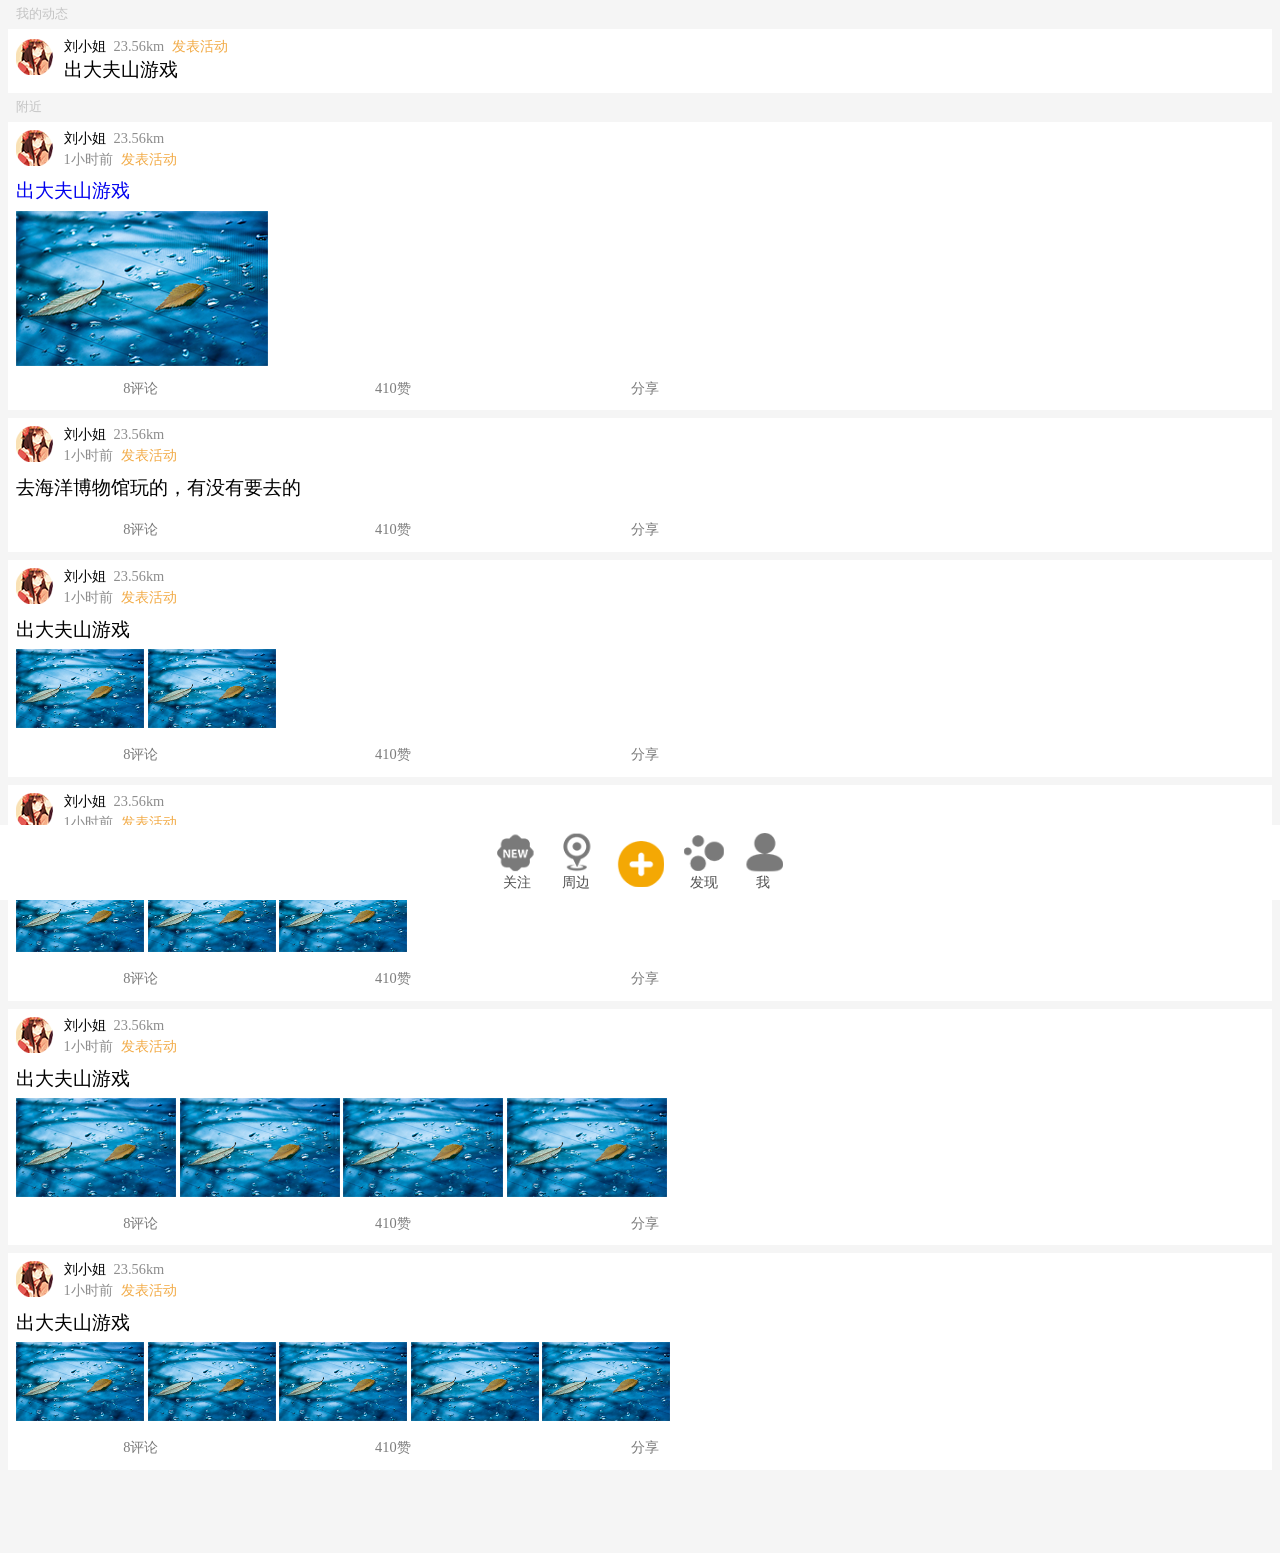
<file: public/html/index.html>
<html>
	<head>
		<title>Home</title>
		<meta charset='utf-8' />
		<meta name="viewport" content="width=device-width,minimum-scale=1.0,maximum-scale=1.0,user-scalable=no"/>

		<style>
			body{margin: 0px; padding: 0px; border: none; font-size:62.5%;font-family: "微软雅黑"; background: #f5f5f5;}
			a,p,ul,b,i,u,strong{padding: 0px;margin: 0px;border: none; text-decoration: none;font-weight: normal;font-size: 0.9rem;}
			h1,h2,h3,h4,h5,h6{padding: 0px;margin: 0px;border: none; text-decoration: none;font-weight: normal;}
			.subtitle strong{font-weight: normal; line-height: 1.8rem; text-indent: 1rem; display: block;font-size: 0.8rem;color:#c4c4c4;}
			.newmsg .sub{display: block;background: #fff;margin: 0rem 0.5rem;padding:0.5rem;}
			.newmsg .avatar{display: inline-block;}
			.newmsg .person{display:inline-block;padding: 0px;margin: 0px;margin-left: 0.5rem;}
			
			.newmsg .person h5{display:inline-block;line-height: 1.2rem; padding: 0px; margin:0px;font-size: 0.9rem; font-weight: normal;}
			.newmsg .person u{color:#8d8d8d;margin-left: 0.5rem;}
			.newmsg .person b{color:#f2ab47;margin-left: 0.5rem;}
			.newmsg .person h1{display:block; padding: 0rem;margin:0px; font-weight: normal;font-size: 1.2rem; line-height: 1.8rem;}			
			
			.listhome{margin: 0rem 0.5rem; margin-bottom: 0.5rem;}
			.listhome .sub{padding: 0.5rem;background: #fff;}
			.listtile{background: #fff;}
			.listtile .avatar{display: inline-block;}

			.listtile span{display:inline-block;padding: 0px;margin: 0px;margin-left: 0.5rem;}
			.listtile a{display: block;line-height: 1.6rem; vertical-align: top}
			.listtile h5{display:inline-block;line-height: 0.9rem; padding: 0px; margin:0px;font-size: 0.9rem; font-weight: normal;}
			.listtile strong {color:#8d8d8d;}
			.listtile u{color:#8d8d8d;margin-left: 0.5rem;}
			.listtile b{color:#f2ab47;margin-left: 0.5rem;}
			.listtile h1{display:block; padding: 0rem;margin:0px; font-weight: normal;font-size: 1rem; line-height: 1.8rem;}	



			.summary h1{line-height: 2.4rem;font-size: 1.2rem;}
			.summary .img1{}
			.summary .img2{width: 8rem;}
			.summary .img3{width: 8rem;}
			.summary .img4{width: 10rem;}
			.summary .img5{}
			.summary .img6{}
			.summary .img7{}

			.listfooter{text-align: left;padding-top:0.5rem }
			.listfooter .listbtn{display: inline-block;width: 20%; line-height: 1.8rem;color: #7b7b7b; text-align: center;}
			.footer{width: 100%;height: 75px;}
			#footer{position: fixed; bottom: 0rem;width: 100%;height: 75px;}
			#footer ul{ display: block;  text-align: center; background: #fff;padding:0.5rem 0rem; }
			#footer li{display: inline-block; }
			#footer li span{display: inline-block; display: block;}
			#footer li a{color: #4f4f4f; padding:0px 0.5rem; text-align: center; display:block;}

			#footer .dynamic i{width:2.5rem; height:2.5rem; display: block; background: url(../html/ico.png) no-repeat; background-position: -3.6rem -20.5rem;background-size: 38rem 26.2rem; }


			#footer .nearby i{width:2.5rem; height:2.5rem; display: block; background: url(../html/ico.png) no-repeat; background-position: -8.7rem -20.5rem; background-size: 38rem 26.2rem;}

			#footer .record i{width:3rem; height:3rem; display: block;background: url(../html/ico.png) no-repeat;  background-position: -16rem -19.5rem;background-size: 38rem 26.2rem;}

			#footer .find i{width:2.5rem; height:2.5rem; display: block;background: url(../html/ico.png) no-repeat; background-position: -22.9rem -20rem;background-size: 38rem 26.2rem;}
			#footer .my i{width:2.5rem; height:2.5rem; display: block;background: url(../html/ico.png) no-repeat;  background-position: -28.3rem -20.2rem;background-size: 38rem 26.2rem;}		
		</style>
	</head>
	<body>
		<div class="subtitle">
			<strong>我的动态</strong>				
		</div>

		<div class="newmsg">
		  <div class="sub">
		  	 <a href="#" class="avatar"><img src="images/task_10.png" /></a>
		  	 <span class="person">
		  		<h5>刘小姐</h5><i></i><u>23.56km</u><b>发表活动</b>		  	 
		  	 	<h1>出大夫山游戏</h1>
		  	 </span>
		  </div>
		</div>


		<div class="subtitle">
			<strong>附近</strong>				
		</div>

		<div class="listhome">
			<div class="sub">
			  <div class="listtile">
			  	<a href="#" class="avatar"><img src="images/task_10.png" /></a>		  	
			  	<span>
			  	 	<h5>刘小姐</h5><i></i><u>23.56km</u>  	 	
			  	 	<a href=""><strong>1小时前</strong><b>发表活动</b></a>
			  	 </span>		  
			  </div>
			  <div class="summary">
			  	<a href="details.html" >
			  	<h1>出大夫山游戏</h1>
			  	<p>
			  	 <img src="images/task_14.png" />
			  	</p>
			  	</a>
			  </div>
			  <div class="listfooter">
			  	 <a class="listbtn" hef=""><i></i>8评论</a>
			  	 <a class="listbtn" hef=""><i></i>410赞</a>
			  	 <a class="listbtn" hef=""><i></i>分享</a>
			  </div>
		  </div>
		</div>

		<div class="listhome">
			<div class="sub">
			  <div class="listtile">
			  	<a href="#" class="avatar"><img src="images/task_10.png" /></a>		  	
			  	<span>
			  	 	<h5>刘小姐</h5><i></i><u>23.56km</u>  	 	
			  	 	<a href=""><strong>1小时前</strong><b>发表活动</b></a>
			  	 </span>		  
			  </div>
			  <div class="summary">
			  	<h1>去海洋博物馆玩的，有没有要去的</h1>			  	
			  </div>
			  <div class="listfooter">
			  	 <a class="listbtn" hef=""><i></i>8评论</a>
			  	 <a class="listbtn" hef=""><i></i>410赞</a>
			  	 <a class="listbtn" hef=""><i></i>分享</a>
			  </div>
		  </div>
		</div>

		<div class="listhome">
			<div class="sub">
			  <div class="listtile">
			  	<a href="#" class="avatar"><img src="images/task_10.png" /></a>		  	
			  	<span>
			  	 	<h5>刘小姐</h5><i></i><u>23.56km</u>  	 	
			  	 	<a href=""><strong>1小时前</strong><b>发表活动</b></a>
			  	 </span>		  
			  </div>
			  <div class="summary">
			  	<h1>出大夫山游戏</h1>
			  	<p>
			  	 <img class="img2" src="images/task_14.png" />
			  	 <img class="img2" src="images/task_14.png" />
			  	</p>
			  </div>
			  <div class="listfooter">
			  	 <a class="listbtn" hef=""><i></i>8评论</a>
			  	 <a class="listbtn" hef=""><i></i>410赞</a>
			  	 <a class="listbtn" hef=""><i></i>分享</a>
			  </div>
		  </div>
		</div>

		<div class="listhome">
			<div class="sub">
			  <div class="listtile">
			  	<a href="#" class="avatar"><img src="images/task_10.png" /></a>		  	
			  	<span>
			  	 	<h5>刘小姐</h5><i></i><u>23.56km</u>  	 	
			  	 	<a href=""><strong>1小时前</strong><b>发表活动</b></a>
			  	 </span>		  
			  </div>
			  <div class="summary">
			  	<h1>出大夫山游戏</h1>
			  	<p>
			  	 <img class="img3" src="images/task_14.png" />
			  	 <img class="img3" src="images/task_14.png" />
			  	 <img class="img3" src="images/task_14.png" />
			  	</p>
			  </div>
			  <div class="listfooter">
			  	 <a class="listbtn" hef=""><i></i>8评论</a>
			  	 <a class="listbtn" hef=""><i></i>410赞</a>
			  	 <a class="listbtn" hef=""><i></i>分享</a>
			  </div>
		  </div>
		</div>

		<div class="listhome">
			<div class="sub">
			  <div class="listtile">
			  	<a href="#" class="avatar"><img src="images/task_10.png" /></a>		  	
			  	<span>
			  	 	<h5>刘小姐</h5><i></i><u>23.56km</u>  	 	
			  	 	<a href=""><strong>1小时前</strong><b>发表活动</b></a>
			  	 </span>		  
			  </div>
			  <div class="summary">
			  	<h1>出大夫山游戏</h1>
			  	<p>
			  	 <img class="img4" src="images/task_14.png" />
			  	 <img class="img4" src="images/task_14.png" />
			  	 <img class="img4" src="images/task_14.png" />
			  	 <img class="img4" src="images/task_14.png" />
			  	</p>
			  </div>
			  <div class="listfooter">
			  	 <a class="listbtn" hef=""><i></i>8评论</a>
			  	 <a class="listbtn" hef=""><i></i>410赞</a>
			  	 <a class="listbtn" hef=""><i></i>分享</a>
			  </div>
		  </div>
		</div>
		 <div class="listhome">
			<div class="sub">
			  <div class="listtile">
			  	<a href="#" class="avatar"><img src="images/task_10.png" /></a>		  	
			  	<span>
			  	 	<h5>刘小姐</h5><i></i><u>23.56km</u>  	 	
			  	 	<a href=""><strong>1小时前</strong><b>发表活动</b></a>
			  	 </span>		  
			  </div>
			  <div class="summary">
			  	<h1>出大夫山游戏</h1>
			  	<p>
			  	 <img class="img2" src="images/task_14.png" />
			  	 <img class="img2" src="images/task_14.png" />
			  	 <img class="img2" src="images/task_14.png" />
			  	 <img class="img2" src="images/task_14.png" />
			  	 <img class="img2" src="images/task_14.png" />
			  	</p>
			  </div>
			  <div class="listfooter">
			  	 <a class="listbtn" hef=""><i></i>8评论</a>
			  	 <a class="listbtn" hef=""><i></i>410赞</a>
			  	 <a class="listbtn" hef=""><i></i>分享</a>
			  </div>
		  </div>
		</div>
		<div class="footer"></div>
		<div id="footer">
			<ul>
				<li class="dynamic"><a href="index.html"><i></i><span>关注</a></li>
				<li class="nearby"><a href="nearby.html"><i></i><span>周边</a></li>
				<li class="record"><a href="record.html"><i></i></a></li>
				<li class="find"><a href="find.html"><i></i><span>发现</a></li>
				<li class="my"><a href="my.html"><i></i><span>我</a></li>
			</ul>
		</div
	</body>
<html/>
</file>
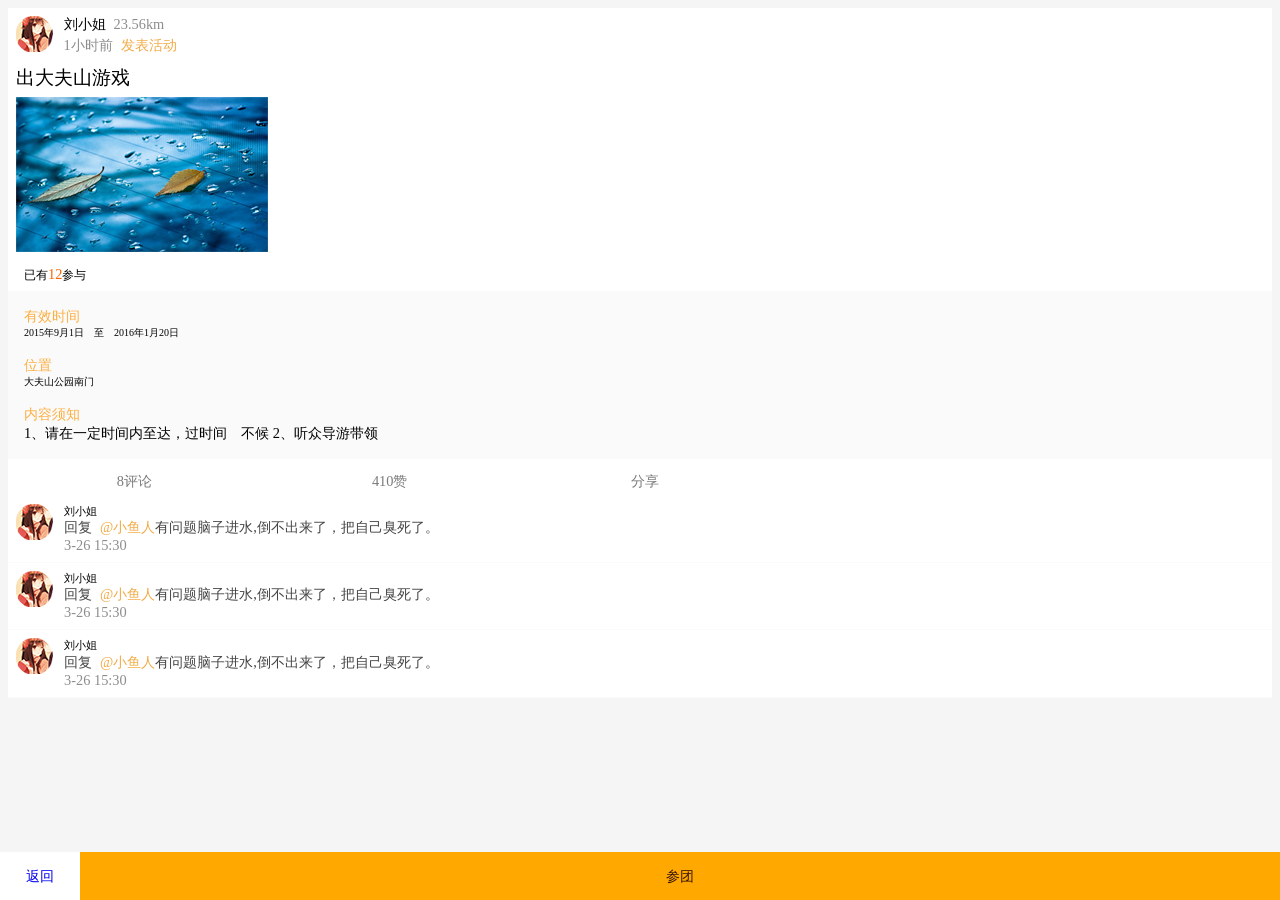
<file: public/html/details.html>
<html>
	<head>
		<title>Home</title>
		<meta charset='utf-8' />
		<meta name="viewport" content="width=device-width,minimum-scale=1.0,maximum-scale=1.0,user-scalable=no"/>

		<style>
			body{margin: 0px; padding: 0px; border: none; font-size:62.5%;font-family: "微软雅黑"; background: #f5f5f5;}
			a,p,ul,b,i,u,strong{padding: 0px;margin: 0px;border: none; text-decoration: none;font-weight: normal;font-size: 0.9rem;}
			h1,h2,h3,h4,h5,h6{padding: 0px;margin: 0px;border: none; text-decoration: none;font-weight: normal;}
			.subtitle strong{font-weight: normal; line-height: 1.8rem; text-indent: 1rem; display: block;font-size: 0.8rem;color:#c4c4c4;}
			.newmsg .sub{display: block;background: #fff;margin: 0rem 0.5rem;padding:0.5rem;}
			.newmsg .avatar{display: inline-block;}
			.newmsg .person{display:inline-block;padding: 0px;margin: 0px;margin-left: 0.5rem;}
			
			.newmsg .person h5{display:inline-block;line-height: 1.2rem; padding: 0px; margin:0px;font-size: 0.9rem; font-weight: normal;}
			.newmsg .person u{color:#8d8d8d;margin-left: 0.5rem;}
			.newmsg .person b{color:#f2ab47;margin-left: 0.5rem;}
			.newmsg .person h1{display:block; padding: 0rem;margin:0px; font-weight: normal;font-size: 1.2rem; line-height: 1.8rem;}			
			
			.listhome{margin: 0rem 0.5rem; margin-bottom: 0.5rem;}
			.listhome .sub{padding: 0.5rem;background: #fff;}
			.listtile{background: #fff;}
			.listtile .avatar{display: inline-block;}

			.listtile span{display:inline-block;padding: 0px;margin: 0px;margin-left: 0.5rem;}
			.listtile a{display: block;line-height: 1.6rem; vertical-align: top}
			.listtile h5{display:inline-block;line-height: 0.9rem; padding: 0px; margin:0px;font-size: 0.9rem; font-weight: normal;}
			.listtile strong {color:#8d8d8d;}
			.listtile u{color:#8d8d8d;margin-left: 0.5rem;}
			.listtile b{color:#f2ab47;margin-left: 0.5rem;}
			.listtile h1{display:block; padding: 0rem;margin:0px; font-weight: normal;font-size: 1rem; line-height: 1.8rem;}	



			.summary h1{line-height: 2.4rem;font-size: 1.2rem;}
			.summary .img1{}
			.summary .img2{width: 8rem;}
			.summary .img3{width: 8rem;}
			.summary .img4{width: 10rem;}
			.summary .img5{}
			.summary .img6{}
			.summary .img7{}

			.listfooter{text-align: left;padding-top:0.5rem }
			.listfooter .listbtn{display: inline-block;width: 20%; line-height: 1.8rem;color: #7b7b7b; text-align: center;}
			.footer{width: 100%;height: 75px;}
			#footer{position: fixed; bottom: 0rem;width: 100%;height: 75px;}
			#footer ul{ display: block;  text-align: center; background: #fff;padding:0.5rem 0rem; }
			#footer li{display: inline-block; }
			#footer li span{display: inline-block; display: block;}
			#footer li a{color: #4f4f4f; padding:0px 0.5rem; text-align: center; display:block;}

			#footer .dynamic i{width:2.5rem; height:2.5rem; display: block; background: url(../html/ico.png) no-repeat; background-position: -3.6rem -20.5rem;background-size: 38rem 26.2rem; }


			#footer .nearby i{width:2.5rem; height:2.5rem; display: block; background: url(../html/ico.png) no-repeat; background-position: -8.7rem -20.5rem; background-size: 38rem 26.2rem;}

			#footer .record i{width:3rem; height:3rem; display: block;background: url(../html/ico.png) no-repeat;  background-position: -16rem -19.5rem;background-size: 38rem 26.2rem;}

			#footer .find i{width:2.5rem; height:2.5rem; display: block;background: url(../html/ico.png) no-repeat; background-position: -22.9rem -20rem;background-size: 38rem 26.2rem;}
			#footer .my i{width:2.5rem; height:2.5rem; display: block;background: url(../html/ico.png) no-repeat;  background-position: -28.3rem -20.2rem;background-size: 38rem 26.2rem;}	

			#header{background: #fff;}
			#logo{text-align: center; padding-top: 1rem;}	
			.search{text-align: center; margin:0rem auto; margin-top: 1rem }
			
			
			.search span{border-bottom:1px solid #b2b2b2;display:block; padding: 0px; margin: 0rem auto;width: 70%;  }
			.search span u{display:inline-block;height: 0.3rem;margin-top: 1.7rem;}			
			.search i{width:2rem; height:2rem; vertical-align: bottom; display: inline-block;background: url(../html/ico.png) no-repeat;  background-position: -18.9rem -2.2rem;background-size: 38rem 26.2rem;float: right;}
			.search strong{display:block;margin-left:1rem; margin-right: 1rem;}
			.search b{ display:block; margin-right: 2.2rem;}
			.searchtext{border: none;vertical-align: bottom; outline:none; width: 100%;line-height: 1.2rem;padding-top:0.5rem;height: 2rem;}

			.searchkey{width: 80%;margin:0rem auto; text-align: center; padding: 1rem}
			.searchkey a{text-align: center; display: inline-block;color:#c3c3c3;}	

			.left{margin-left:0.5rem;border-left:1px solid #b2b2b2; float: left; }
			.right{margin-right: 0.5rem; border-right:1px solid #b2b2b2;float: right;}
			.menu a{display: block; background: #fff; color: #838383; font-size: 1rem; line-height: 1.8rem; border-bottom:1px solid #f2f2f2; margin: 0rem 0.5rem; text-indent: 0.5rem; }

			.details{margin-top: 0.5rem;background: #fff; margin-bottom: 0rem;}
			.detailsattr  h3{ text-indent: 1rem; line-height: 1.8rem; }
			.detailsattr  h3 b{ color: #fb6400}
			.detailsattr  .attr{background: #fafafa;display: block;}
			.detailsattr  .attr b{display: block;color: #fdaf41;margin-top: 1rem;}
			.detailsattr  .attr .pos{display:inline-block;  margin:1rem;margin-top:0rem; }
			.detailsattr  .attr ul{display:inline-block;  margin:0rem; padding: 0px;}
			.detailsattr  .attr li{display:inline-block;  margin:0rem; padding: 0px;}

			.comment{ margin: 0rem 0.5rem; border-bottom: 1px solid #fafafa; padding: 0.5rem 0rem;}
			.comment span{ margin-left: 3.5rem;  }
			.comment h5{display: block;font-size: 0.7rem;}
			.comment a{float:left; position: absolute; margin-left: 0.5rem;}
			.comment u{display: block;  margin:0rem;}
			.comment strong{color: #454545;}

			#detailsfooter{position: fixed;bottom: 0rem; width: 100%}
			.back{float:left;width: 5rem; background: #fff;	 text-align: center;line-height: 3rem}
			.submitbtn{display: block;background: #ffa800;color: #371600; text-align: center; margin-left: 5rem;line-height: 3rem}

		</style>
	</head>
	<body>
		<div class="listhome details">
			<div class="sub">
			  <div class="listtile">
			  	<a href="#" class="avatar"><img src="images/task_10.png" /></a>		  	
			  	<span>
			  	 	<h5>刘小姐</h5><i></i><u>23.56km</u>  	 	
			  	 	<a href=""><strong>1小时前</strong><b>发表活动</b></a>
			  	 </span>		  
			  </div>
			  <div class="summary">
			  	<h1>出大夫山游戏</h1>
			  	<p>
			  	 <img src="images/task_14.png" />
			  	</p>			  	
			  </div>
		    </div>
		    <div class="detailsattr">
			  	<h3>已有<b>12</b>参与</h3>
			  	<div class="attr">
			  		<div class="pos">
			  			<b>有效时间</b>
			  			<span>2015年9月1日　至　2016年1月20日</span>
			  			<b>位置</b>
			  			<span>大夫山公园南门</span>
			  			<b>内容须知</b>
			  			<ul>
			  				<li>1、请在一定时间内至达，过时间　不候</li>
							<li>2、听众导游带领</li>
			  			</ul>
			  		</div>
			  	</div>			  		
		   </div>
		   <div class="listfooter">
			  	 <a class="listbtn" hef=""><i></i>8评论</a>
			  	 <a class="listbtn" hef=""><i></i>410赞</a>
			  	 <a class="listbtn" hef=""><i></i>分享</a>
			</div>
		</div>

		
		<div class="listtile comment">
			  	<a href="#" class="avatar"><img src="images/task_10.png" /></a>		  	
			  	<span>
			  	 	<h5>刘小姐</h5><i></i>
			  	 	<strong>回复</strong><b>@小鱼人</b><strong>有问题脑子进水,倒不出来了，把自己臭死了。</strong>
			  	 	<u>3-26 15:30</u>
			  	</span>		  
		</div>

		<div class="listtile comment">
			  	<a href="#" class="avatar"><img src="images/task_10.png" /></a>		  	
			  	<span>
			  	 	<h5>刘小姐</h5><i></i>
			  	 	<strong>回复</strong><b>@小鱼人</b><strong>有问题脑子进水,倒不出来了，把自己臭死了。</strong>
			  	 	<u>3-26 15:30</u>
			  	</span>		  
		</div>

		<div class="listtile comment">
			  	<a href="#" class="avatar"><img src="images/task_10.png" /></a>		  	
			  	<span>
			  	 	<h5>刘小姐</h5><i></i>
			  	 	<strong>回复</strong><b>@小鱼人</b><strong>有问题脑子进水,倒不出来了，把自己臭死了。</strong>
			  	 	<u>3-26 15:30</u>
			  	</span>		  
		</div>
		

		<div class="detailsfooter"></div>
		<div id="detailsfooter">
			<a class="back" href="javascript:history.go(-1)">返回</a>
			<a class="submitbtn"href="#">参团</a>
		</div>
	</body>
<html/>
</file>
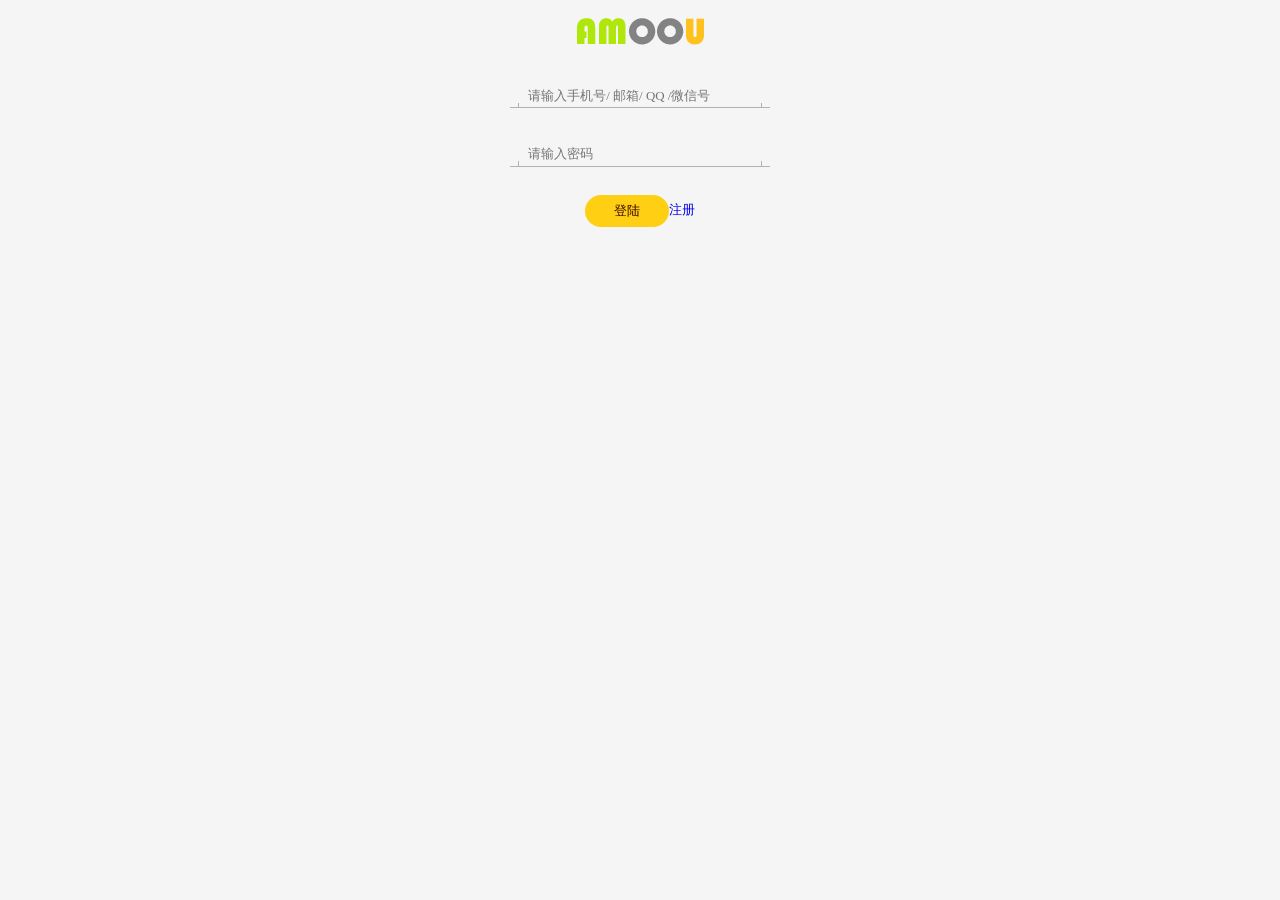
<file: public/html/login.html>
<html>
	<head>
		<title>Home</title>
		<meta charset='utf-8' />
		<meta name="viewport" content="width=device-width,minimum-scale=1.0,maximum-scale=1.0,user-scalable=no"/>

		<style>
			body{margin: 0px; padding: 0px; border: none; font-size:62.5%;background: #f5f5f5;}
			*{font-size: 0.9rem;font-family: "微软雅黑"; }
			a,p,ul,b,i,u,strong{padding: 0px;margin: 0px;border: none; text-decoration: none;font-weight: normal;font-size: 0.9rem;}
			h1,h2,h3,h4,h5,h6{padding: 0px;margin: 0px;border: none; text-decoration: none;font-weight: normal;}
			.subtitle strong{font-weight: normal; line-height: 1.8rem; text-indent: 1rem; display: block;font-size: 0.8rem;color:#c4c4c4;}
			.newmsg .sub{display: block;background: #fff;margin: 0rem 0.5rem;padding:0.5rem;}
			.newmsg .avatar{display: inline-block;}
			.newmsg .person{display:inline-block;padding: 0px;margin: 0px;margin-left: 0.5rem;}
			
			.newmsg .person h5{display:inline-block;line-height: 1.2rem; padding: 0px; margin:0px;font-size: 0.9rem; font-weight: normal;}
			.newmsg .person u{color:#8d8d8d;margin-left: 0.5rem;}
			.newmsg .person b{color:#f2ab47;margin-left: 0.5rem;}
			.newmsg .person h1{display:block; padding: 0rem;margin:0px; font-weight: normal;font-size: 1.2rem; line-height: 1.8rem;}			
			
			.listhome{margin: 0rem 0.5rem; margin-bottom: 0.5rem;}
			.listhome .sub{padding: 0.5rem;background: #fff;}
			.listtile{background: #fff;}
			.listtile .avatar{display: inline-block;}

			.listtile span{display:inline-block;padding: 0px;margin: 0px;margin-left: 0.5rem;}
			.listtile a{display: block;line-height: 1.6rem; vertical-align: top}
			.listtile h5{display:inline-block;line-height: 0.9rem; padding: 0px; margin:0px;font-size: 0.9rem; font-weight: normal;}
			.listtile strong {color:#8d8d8d;}
			.listtile u{color:#8d8d8d;margin-left: 0.5rem;}
			.listtile b{color:#f2ab47;margin-left: 0.5rem;}
			.listtile h1{display:block; padding: 0rem;margin:0px; font-weight: normal;font-size: 1rem; line-height: 1.8rem;}	



			.summary h1{line-height: 2.4rem;font-size: 1.2rem;}
			.summary .img1{}
			.summary .img2{width: 8rem;}
			.summary .img3{width: 8rem;}
			.summary .img4{width: 10rem;}
			.summary .img5{}
			.summary .img6{}
			.summary .img7{}

			.listfooter{text-align: left;padding-top:0.5rem }
			.listfooter .listbtn{display: inline-block;width: 20%; line-height: 1.8rem;color: #7b7b7b; text-align: center;}
			.footer{width: 100%;height: 75px;}
			#footer{position: fixed; bottom: 0rem;width: 100%;height: 75px;}
			#footer ul{ display: block;  text-align: center; background: #fff;padding:0.5rem 0rem; }
			#footer li{display: inline-block; }
			#footer li span{display: inline-block; display: block;}
			#footer li a{color: #4f4f4f; padding:0px 0.5rem; text-align: center; display:block;}

			#footer .dynamic i{width:2.5rem; height:2.5rem; display: block; background: url(../html/ico.png) no-repeat; background-position: -3.6rem -20.5rem;background-size: 38rem 26.2rem; }


			#footer .nearby i{width:2.5rem; height:2.5rem; display: block; background: url(../html/ico.png) no-repeat; background-position: -8.7rem -20.5rem; background-size: 38rem 26.2rem;}

			#footer .record i{width:3rem; height:3rem; display: block;background: url(../html/ico.png) no-repeat;  background-position: -16rem -19.5rem;background-size: 38rem 26.2rem;}

			#footer .find i{width:2.5rem; height:2.5rem; display: block;background: url(../html/ico.png) no-repeat; background-position: -22.9rem -20rem;background-size: 38rem 26.2rem;}
			#footer .my i{width:2.5rem; height:2.5rem; display: block;background: url(../html/ico.png) no-repeat;  background-position: -28.3rem -20.2rem;background-size: 38rem 26.2rem;}	

			#header{background: #fff;}
			#logo{text-align: center; padding-top: 1rem;}	
			.search{text-align: center; margin:0rem auto; margin-top: 1rem }
			
			
			.search span{border-bottom:1px solid #b2b2b2;display:block; padding: 0px; margin: 0rem auto;width: 70%;  }
			.search span u{display:inline-block;height: 0.3rem;margin-top: 1.7rem;}			
			.search i{width:2rem; height:2rem; vertical-align: bottom; display: inline-block;background: url(../html/ico.png) no-repeat;  background-position: -18.9rem -2.2rem;background-size: 38rem 26.2rem;float: right;}
			.search strong{display:block;margin-left:1rem; margin-right: 1rem;}
			.search b{ display:block; margin-right: 2.2rem;}
			.searchtext{border: none;vertical-align: bottom; outline:none; width: 100%;line-height: 1.2rem;padding-top:0.5rem;height: 2rem;}

			.searchkey{width: 80%;margin:0rem auto; text-align: center; padding: 1rem}
			.searchkey a{text-align: center; display: inline-block;color:#c3c3c3;}	

			.left{margin-left:0.5rem;border-left:1px solid #b2b2b2; float: left; }
			.right{margin-right: 0.5rem; border-right:1px solid #b2b2b2;float: right;}
			.menu a{display: block; background: #fff; color: #838383; font-size: 1rem; line-height: 1.8rem; border-bottom:1px solid #f2f2f2; margin: 0rem 0.5rem; text-indent: 0.5rem; }

			.details{margin-top: 0.5rem;background: #fff; margin-bottom: 0rem;}
			.detailsattr  h3{ text-indent: 1rem; line-height: 1.8rem; }
			.detailsattr  h3 b{ color: #fb6400}
			.detailsattr  .attr{background: #fafafa;display: block;}
			.detailsattr  .attr b{display: block;color: #fdaf41;margin-top: 1rem;}
			.detailsattr  .attr .pos{display:inline-block;  margin:1rem;margin-top:0rem; }
			.detailsattr  .attr ul{display:inline-block;  margin:0rem; padding: 0px;}
			.detailsattr  .attr li{display:inline-block;  margin:0rem; padding: 0px;}

			.comment{ margin: 0rem 0.5rem; border-bottom: 1px solid #fafafa; padding: 0.5rem 0rem;}
			.comment span{ margin-left: 3.5rem;  }
			.comment h5{display: block;font-size: 0.7rem;}
			.comment a{float:left; position: absolute; margin-left: 0.5rem;}
			.comment u{display: block;  margin:0rem;}
			.comment strong{color: #454545;}

			#detailsfooter{position: fixed;bottom: 0rem; width: 100%}
			.back{float:left;width: 5rem; background: #fff;	 text-align: center;line-height: 3rem}
			.submitbtn{display: block;background: #ffa800;color: #371600; text-align: center; margin-left: 5rem;line-height: 3rem}


			.fecordheader{background: #f2f2f2;}
			.fecordheader p{display: block; margin: 0px; text-align: center; line-height: 3rem;color:#373737}
			.cancelbtn{display:block;float: left; line-height: 3rem;width: 5rem;text-align: center;color: #959595; font-size: 0.9rem}
			.finishbtn{display:block;float: right; line-height: 3rem; width: 5rem ;text-align: center;	}
			.finishbtn strong{background: #f6ae00; display: block; line-height: 2rem; margin-top:0.5rem;margin-right:0.5rem;
			-moz-border-radius: 1rem; 
-webkit-border-radius:  1rem; 
border-radius:  0.3rem;  color: #fff; }


			.with{background: #fff;}

			.textareatxt{width: 100%;text-align: left; text-indent: 0rem; outline: none; border: none;color: #d0d0d0;}
			.recordsummary{ text-align: left;padding: 0.5rem;}
			.imginfo{margin: 0rem 1rem;}
			.showimg span{width: 5rem;height: 5rem;display: inline-block;vertical-align: top;}
			.showimg span img{width: 100%;height:100%}
			.showimg {display: inline-block; }
			.adddimgbtn{ width: 5rem; vertical-align: top; height: 5rem;display: inline-block;text-align: center; line-height: 5rem; font-size: 4rem; font-weight: 100;background: #f0f0f0; color: #c2c2c2;}

			.recordtext{padding: 0.5rem; border-bottom: 1px solid #e3e3e3; margin: 0rem 1rem;}
			.recordtext .texttxt{width: 100%; border: none; outline: none; color: #d0d0d0;}

			.recordfooter{position:fixed;  text-align: center; width: 100%;bottom: 0rem;background: #ebebeb;}
			.recordfooter li{display:inline-block; line-height: 2.8rem;padding: 0rem 1rem;}



			.texttxt{ border: none;vertical-align: bottom; outline:none; width: 100%;line-height: 1.2rem;padding-top:0.5rem;height: 2rem; background: none;}
			.texttxtcs{display: block; }
			.texttxtcs span{border-bottom:1px solid #b2b2b2;display:block; padding: 0px; margin: 0rem auto;width: 18rem;  }
			.texttxtcs span u{display:inline-block;height: 0.3rem;margin-top: 1.7rem;}	
			.texttxtcs strong{display:block;margin-left:1.1rem; margin-right: 1.1rem;}
			.texttxtcs b{ display:block; margin-right: 2.2rem;}
			.texttxtcs .left{margin-left:0.5rem;border-left:1px solid #b2b2b2; float: left; }
			.texttxtcs .right{margin-right: 0.5rem; border-right:1px solid #b2b2b2;float: right;}

			.login li{ margin-top:2rem;  }
			.loginbtnrow{text-align: center;}
			.loginbtn{border: none;background: #fecf13;color: #3a0501;-moz-border-radius: 1.5rem;      /* Gecko browsers */
                 -webkit-border-radius: 1.5rem;   /* Webkit browsers */
   				 border-radius:1.5rem;            /* W3C syntax */
   				 padding: 0.5rem 2rem;
   				}
		</style>
	</head>
	<body>
		<div id="logo">
			<img src="logo.png" />
		</div>
		<ul class="login">
			<li>
			<div class="texttxtcs">
					<span><u class="left"></u><u class="right"></u><strong><input class="texttxt" placeholder="请输入手机号/ 邮箱/ QQ /微信号" type="text"  /></strong></span>
			</div>
			</li>
			<li>
			<div class="texttxtcs">
					<span><u class="left"></u><u class="right"></u><strong><input class="texttxt" placeholder="请输入密码" type="text"  /></strong></span>
			</div>
			</li>
			<li>
			<div class="loginbtnrow">
					<input class="loginbtn" type="button" value="登陆" /><a href="register.html">注册</a>
			</div>
			</li>
		</ul>

	</body>
<html/>
</file>
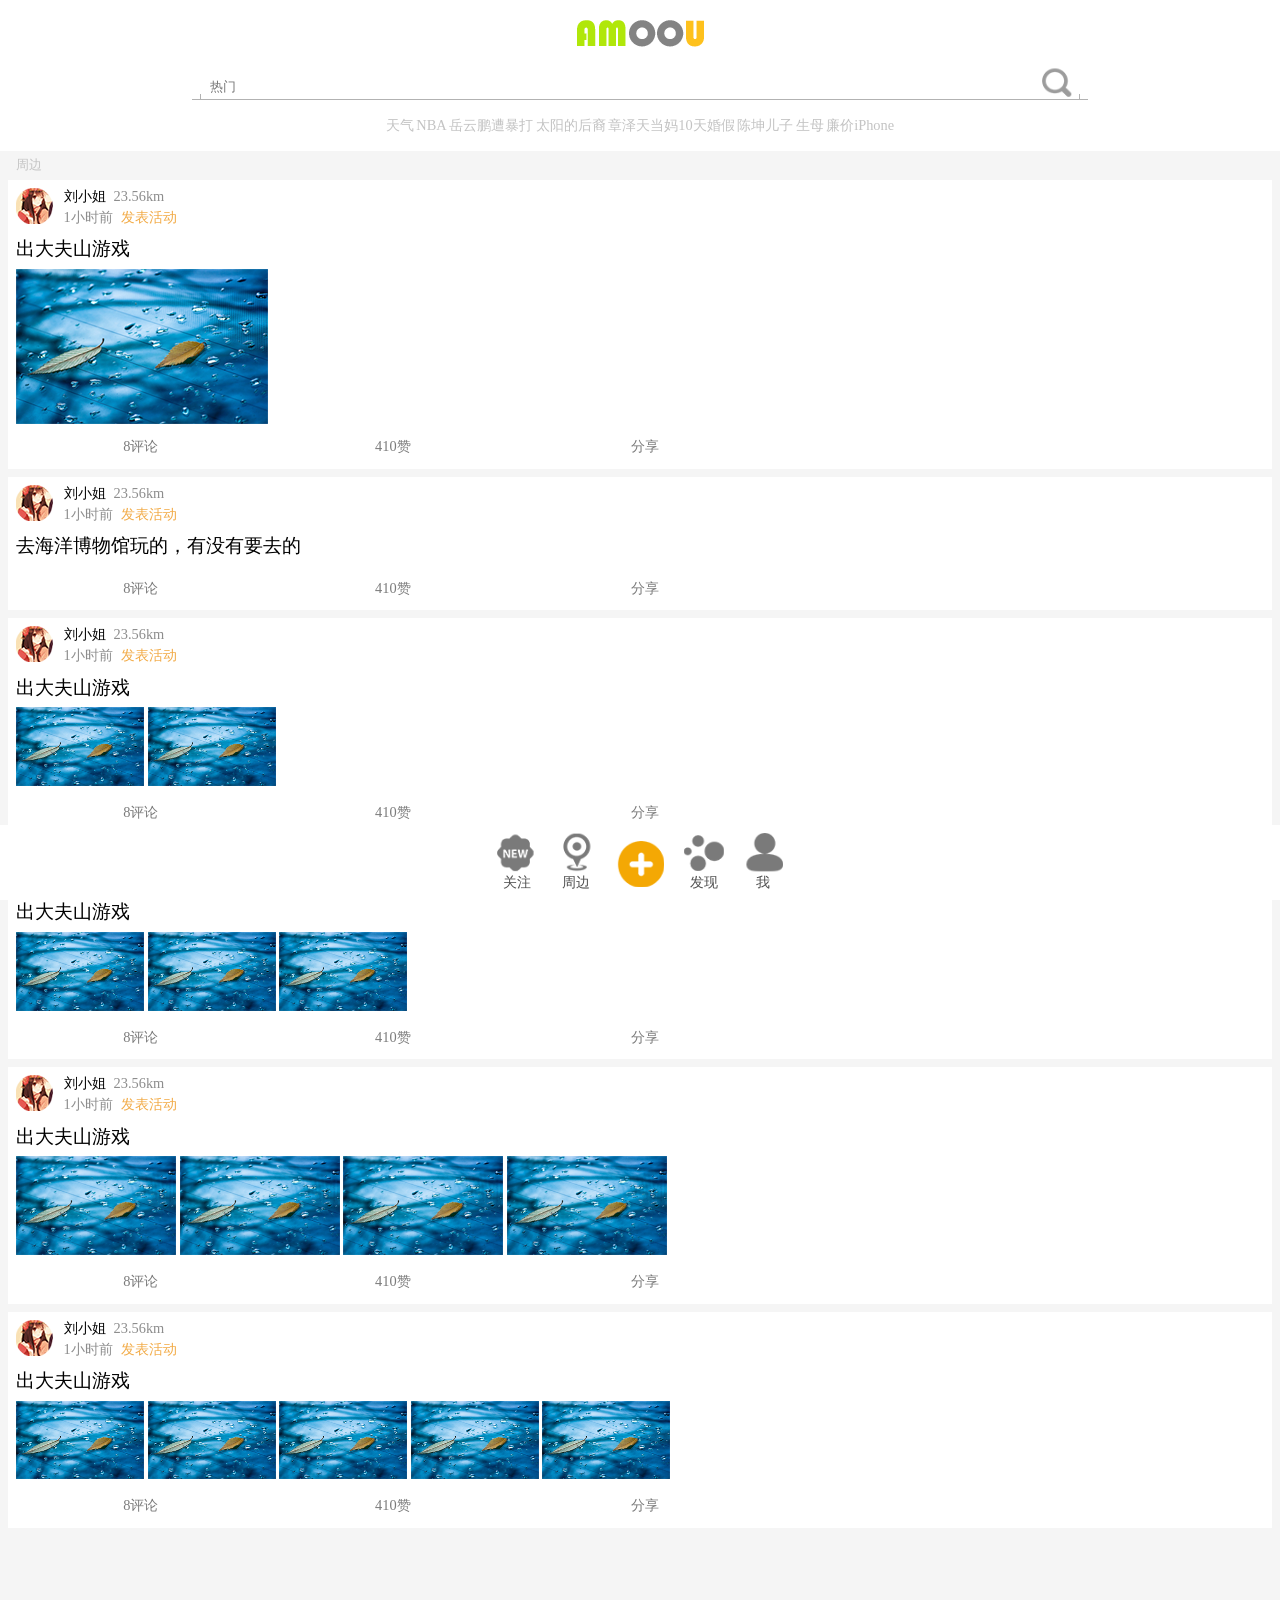
<file: public/html/nearby.html>
<html>
	<head>
		<title>Home</title>
		<meta charset='utf-8' />
		<meta name="viewport" content="width=device-width,minimum-scale=1.0,maximum-scale=1.0,user-scalable=no"/>

		<style>
			body{margin: 0px; padding: 0px; border: none; font-size:62.5%;font-family: "微软雅黑"; background: #f5f5f5;}
			a,p,ul,b,i,u,strong{padding: 0px;margin: 0px;border: none; text-decoration: none;font-weight: normal;font-size: 0.9rem;}
			h1,h2,h3,h4,h5,h6{padding: 0px;margin: 0px;border: none; text-decoration: none;font-weight: normal;}
			.subtitle strong{font-weight: normal; line-height: 1.8rem; text-indent: 1rem; display: block;font-size: 0.8rem;color:#c4c4c4;}
			.newmsg .sub{display: block;background: #fff;margin: 0rem 0.5rem;padding:0.5rem;}
			.newmsg .avatar{display: inline-block;}
			.newmsg .person{display:inline-block;padding: 0px;margin: 0px;margin-left: 0.5rem;}
			
			.newmsg .person h5{display:inline-block;line-height: 1.2rem; padding: 0px; margin:0px;font-size: 0.9rem; font-weight: normal;}
			.newmsg .person u{color:#8d8d8d;margin-left: 0.5rem;}
			.newmsg .person b{color:#f2ab47;margin-left: 0.5rem;}
			.newmsg .person h1{display:block; padding: 0rem;margin:0px; font-weight: normal;font-size: 1.2rem; line-height: 1.8rem;}			
			
			.listhome{margin: 0rem 0.5rem; margin-bottom: 0.5rem;}
			.listhome .sub{padding: 0.5rem;background: #fff;}
			.listtile{background: #fff;}
			.listtile .avatar{display: inline-block;}

			.listtile span{display:inline-block;padding: 0px;margin: 0px;margin-left: 0.5rem;}
			.listtile a{display: block;line-height: 1.6rem; vertical-align: top}
			.listtile h5{display:inline-block;line-height: 0.9rem; padding: 0px; margin:0px;font-size: 0.9rem; font-weight: normal;}
			.listtile strong {color:#8d8d8d;}
			.listtile u{color:#8d8d8d;margin-left: 0.5rem;}
			.listtile b{color:#f2ab47;margin-left: 0.5rem;}
			.listtile h1{display:block; padding: 0rem;margin:0px; font-weight: normal;font-size: 1rem; line-height: 1.8rem;}	



			.summary h1{line-height: 2.4rem;font-size: 1.2rem;}
			.summary .img1{}
			.summary .img2{width: 8rem;}
			.summary .img3{width: 8rem;}
			.summary .img4{width: 10rem;}
			.summary .img5{}
			.summary .img6{}
			.summary .img7{}

			.listfooter{text-align: left;padding-top:0.5rem }
			.listfooter .listbtn{display: inline-block;width: 20%; line-height: 1.8rem;color: #7b7b7b; text-align: center;}
			.footer{width: 100%;height: 75px;}
			#footer{position: fixed; bottom: 0rem;width: 100%;height: 75px;}
			#footer ul{ display: block;  text-align: center; background: #fff;padding:0.5rem 0rem; }
			#footer li{display: inline-block; }
			#footer li span{display: inline-block; display: block;}
			#footer li a{color: #4f4f4f; padding:0px 0.5rem; text-align: center; display:block;}

			#footer .dynamic i{width:2.5rem; height:2.5rem; display: block; background: url(../html/ico.png) no-repeat; background-position: -3.6rem -20.5rem;background-size: 38rem 26.2rem; }


			#footer .nearby i{width:2.5rem; height:2.5rem; display: block; background: url(../html/ico.png) no-repeat; background-position: -8.7rem -20.5rem; background-size: 38rem 26.2rem;}

			#footer .record i{width:3rem; height:3rem; display: block;background: url(../html/ico.png) no-repeat;  background-position: -16rem -19.5rem;background-size: 38rem 26.2rem;}

			#footer .find i{width:2.5rem; height:2.5rem; display: block;background: url(../html/ico.png) no-repeat; background-position: -22.9rem -20rem;background-size: 38rem 26.2rem;}
			#footer .my i{width:2.5rem; height:2.5rem; display: block;background: url(../html/ico.png) no-repeat;  background-position: -28.3rem -20.2rem;background-size: 38rem 26.2rem;}	

			#header{background: #fff;}
			#logo{text-align: center; padding-top: 1rem;}	
			.search{text-align: center; margin:0rem auto; margin-top: 1rem }
			
			
			.search span{border-bottom:1px solid #b2b2b2;display:block; padding: 0px; margin: 0rem auto;width: 70%;  }
			.search span u{display:inline-block;height: 0.3rem;margin-top: 1.7rem;}			
			.search i{width:2rem; height:2rem; vertical-align: bottom; display: inline-block;background: url(../html/ico.png) no-repeat;  background-position: -18.9rem -2.2rem;background-size: 38rem 26.2rem;float: right;}
			.search strong{display:block;margin-left:1rem; margin-right: 1rem;}
			.search b{ display:block; margin-right: 2.2rem;}
			.searchtext{border: none;vertical-align: bottom; outline:none; width: 100%;line-height: 1.2rem;padding-top:0.5rem;height: 2rem;}

			.searchkey{width: 80%;margin:0rem auto; text-align: center; padding: 1rem}
			.searchkey a{text-align: center; display: inline-block;color:#c3c3c3;}	

			.left{margin-left:0.5rem;border-left:1px solid #b2b2b2; float: left; }
			.right{margin-right: 0.5rem; border-right:1px solid #b2b2b2;float: right;}


		</style>
	</head>
	<body>
		<div id="header">
			<div id="logo">
				<img src="logo.png" />
			</div>
			
			<div class="search">
				<span><u class="left"></u><u class="right"></u><strong><i></i><b><input class="searchtext" placeholder="热门" type="text"  /></b></strong></span>
			</div>

			<div class="searchkey">				
				<a href="#">天气</a>	
				<a href="#">NBA	</a>
				<a href="#">岳云鹏遭暴打	</a>
				<a href="#">太阳的后裔		</a>
				<a href="#">章泽天当妈10天婚假	</a>
				<a href="#">陈坤儿子				</a>
				<a href="#">生母	</a>
				<a href="#">廉价iPhone</a>
			</div>

		</div>
		<div class="subtitle">
			<strong>周边</strong>				
		</div>

		<div class="listhome">
			<div class="sub">
			  <div class="listtile">
			  	<a href="#" class="avatar"><img src="images/task_10.png" /></a>		  	
			  	<span>
			  	 	<h5>刘小姐</h5><i></i><u>23.56km</u>  	 	
			  	 	<a href=""><strong>1小时前</strong><b>发表活动</b></a>
			  	 </span>		  
			  </div>
			  <div class="summary">
			  	<h1>出大夫山游戏</h1>
			  	<p>
			  	 <img src="images/task_14.png" />
			  	</p>
			  </div>
			  <div class="listfooter">
			  	 <a class="listbtn" hef=""><i></i>8评论</a>
			  	 <a class="listbtn" hef=""><i></i>410赞</a>
			  	 <a class="listbtn" hef=""><i></i>分享</a>
			  </div>
		  </div>
		</div>

		<div class="listhome">
			<div class="sub">
			  <div class="listtile">
			  	<a href="#" class="avatar"><img src="images/task_10.png" /></a>		  	
			  	<span>
			  	 	<h5>刘小姐</h5><i></i><u>23.56km</u>  	 	
			  	 	<a href=""><strong>1小时前</strong><b>发表活动</b></a>
			  	 </span>		  
			  </div>
			  <div class="summary">
			  	<h1>去海洋博物馆玩的，有没有要去的</h1>			  	
			  </div>
			  <div class="listfooter">
			  	 <a class="listbtn" hef=""><i></i>8评论</a>
			  	 <a class="listbtn" hef=""><i></i>410赞</a>
			  	 <a class="listbtn" hef=""><i></i>分享</a>
			  </div>
		  </div>
		</div>

		<div class="listhome">
			<div class="sub">
			  <div class="listtile">
			  	<a href="#" class="avatar"><img src="images/task_10.png" /></a>		  	
			  	<span>
			  	 	<h5>刘小姐</h5><i></i><u>23.56km</u>  	 	
			  	 	<a href=""><strong>1小时前</strong><b>发表活动</b></a>
			  	 </span>		  
			  </div>
			  <div class="summary">
			  	<h1>出大夫山游戏</h1>
			  	<p>
			  	 <img class="img2" src="images/task_14.png" />
			  	 <img class="img2" src="images/task_14.png" />
			  	</p>
			  </div>
			  <div class="listfooter">
			  	 <a class="listbtn" hef=""><i></i>8评论</a>
			  	 <a class="listbtn" hef=""><i></i>410赞</a>
			  	 <a class="listbtn" hef=""><i></i>分享</a>
			  </div>
		  </div>
		</div>

		<div class="listhome">
			<div class="sub">
			  <div class="listtile">
			  	<a href="#" class="avatar"><img src="images/task_10.png" /></a>		  	
			  	<span>
			  	 	<h5>刘小姐</h5><i></i><u>23.56km</u>  	 	
			  	 	<a href=""><strong>1小时前</strong><b>发表活动</b></a>
			  	 </span>		  
			  </div>
			  <div class="summary">
			  	<h1>出大夫山游戏</h1>
			  	<p>
			  	 <img class="img3" src="images/task_14.png" />
			  	 <img class="img3" src="images/task_14.png" />
			  	 <img class="img3" src="images/task_14.png" />
			  	</p>
			  </div>
			  <div class="listfooter">
			  	 <a class="listbtn" hef=""><i></i>8评论</a>
			  	 <a class="listbtn" hef=""><i></i>410赞</a>
			  	 <a class="listbtn" hef=""><i></i>分享</a>
			  </div>
		  </div>
		</div>

		<div class="listhome">
			<div class="sub">
			  <div class="listtile">
			  	<a href="#" class="avatar"><img src="images/task_10.png" /></a>		  	
			  	<span>
			  	 	<h5>刘小姐</h5><i></i><u>23.56km</u>  	 	
			  	 	<a href=""><strong>1小时前</strong><b>发表活动</b></a>
			  	 </span>		  
			  </div>
			  <div class="summary">
			  	<h1>出大夫山游戏</h1>
			  	<p>
			  	 <img class="img4" src="images/task_14.png" />
			  	 <img class="img4" src="images/task_14.png" />
			  	 <img class="img4" src="images/task_14.png" />
			  	 <img class="img4" src="images/task_14.png" />
			  	</p>
			  </div>
			  <div class="listfooter">
			  	 <a class="listbtn" hef=""><i></i>8评论</a>
			  	 <a class="listbtn" hef=""><i></i>410赞</a>
			  	 <a class="listbtn" hef=""><i></i>分享</a>
			  </div>
		  </div>
		</div>
		 <div class="listhome">
			<div class="sub">
			  <div class="listtile">
			  	<a href="#" class="avatar"><img src="images/task_10.png" /></a>		  	
			  	<span>
			  	 	<h5>刘小姐</h5><i></i><u>23.56km</u>  	 	
			  	 	<a href=""><strong>1小时前</strong><b>发表活动</b></a>
			  	 </span>		  
			  </div>
			  <div class="summary">
			  	<h1>出大夫山游戏</h1>
			  	<p>
			  	 <img class="img2" src="images/task_14.png" />
			  	 <img class="img2" src="images/task_14.png" />
			  	 <img class="img2" src="images/task_14.png" />
			  	 <img class="img2" src="images/task_14.png" />
			  	 <img class="img2" src="images/task_14.png" />
			  	</p>
			  </div>
			  <div class="listfooter">
			  	 <a class="listbtn" hef=""><i></i>8评论</a>
			  	 <a class="listbtn" hef=""><i></i>410赞</a>
			  	 <a class="listbtn" hef=""><i></i>分享</a>
			  </div>
		  </div>
		</div>
		<div class="footer"></div>
		<div id="footer">
			<ul>
				<li class="dynamic"><a href="index.html"><i></i><span>关注</a></li>
				<li class="nearby"><a href="nearby.html"><i></i><span>周边</a></li>
				<li class="record"><a href="record.html"><i></i></a></li>
				<li class="find"><a href="find.html"><i></i><span>发现</a></li>
				<li class="my"><a href="my.html"><i></i><span>我</a></li>
			</ul>
		</div>
	</body>
<html/>
</file>
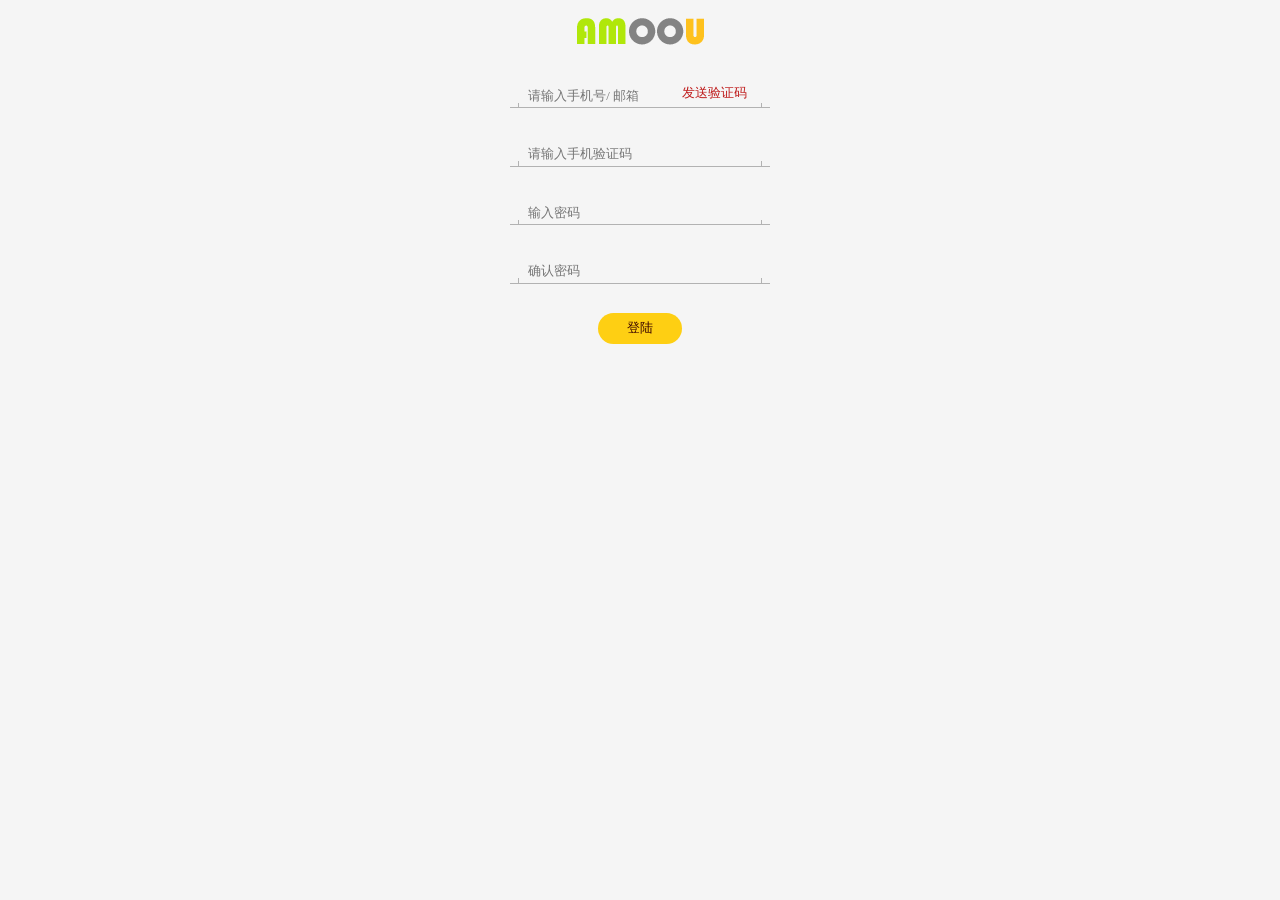
<file: public/html/register.html>
<html>
	<head>
		<title>Home</title>
		<meta charset='utf-8' />
		<meta name="viewport" content="width=device-width,minimum-scale=1.0,maximum-scale=1.0,user-scalable=no"/>

		<style>
			body{margin: 0px; padding: 0px; border: none; font-size:62.5%;background: #f5f5f5;}
			*{font-size: 0.9rem;font-family: "微软雅黑"; }
			a,p,ul,b,i,u,strong{padding: 0px;margin: 0px;border: none; text-decoration: none;font-weight: normal;font-size: 0.9rem;}
			h1,h2,h3,h4,h5,h6{padding: 0px;margin: 0px;border: none; text-decoration: none;font-weight: normal;}
			.subtitle strong{font-weight: normal; line-height: 1.8rem; text-indent: 1rem; display: block;font-size: 0.8rem;color:#c4c4c4;}
			.newmsg .sub{display: block;background: #fff;margin: 0rem 0.5rem;padding:0.5rem;}
			.newmsg .avatar{display: inline-block;}
			.newmsg .person{display:inline-block;padding: 0px;margin: 0px;margin-left: 0.5rem;}
			
			.newmsg .person h5{display:inline-block;line-height: 1.2rem; padding: 0px; margin:0px;font-size: 0.9rem; font-weight: normal;}
			.newmsg .person u{color:#8d8d8d;margin-left: 0.5rem;}
			.newmsg .person b{color:#f2ab47;margin-left: 0.5rem;}
			.newmsg .person h1{display:block; padding: 0rem;margin:0px; font-weight: normal;font-size: 1.2rem; line-height: 1.8rem;}			
			
			.listhome{margin: 0rem 0.5rem; margin-bottom: 0.5rem;}
			.listhome .sub{padding: 0.5rem;background: #fff;}
			.listtile{background: #fff;}
			.listtile .avatar{display: inline-block;}

			.listtile span{display:inline-block;padding: 0px;margin: 0px;margin-left: 0.5rem;}
			.listtile a{display: block;line-height: 1.6rem; vertical-align: top}
			.listtile h5{display:inline-block;line-height: 0.9rem; padding: 0px; margin:0px;font-size: 0.9rem; font-weight: normal;}
			.listtile strong {color:#8d8d8d;}
			.listtile u{color:#8d8d8d;margin-left: 0.5rem;}
			.listtile b{color:#f2ab47;margin-left: 0.5rem;}
			.listtile h1{display:block; padding: 0rem;margin:0px; font-weight: normal;font-size: 1rem; line-height: 1.8rem;}	



			.summary h1{line-height: 2.4rem;font-size: 1.2rem;}
			.summary .img1{}
			.summary .img2{width: 8rem;}
			.summary .img3{width: 8rem;}
			.summary .img4{width: 10rem;}
			.summary .img5{}
			.summary .img6{}
			.summary .img7{}

			.listfooter{text-align: left;padding-top:0.5rem }
			.listfooter .listbtn{display: inline-block;width: 20%; line-height: 1.8rem;color: #7b7b7b; text-align: center;}
			.footer{width: 100%;height: 75px;}
			#footer{position: fixed; bottom: 0rem;width: 100%;height: 75px;}
			#footer ul{ display: block;  text-align: center; background: #fff;padding:0.5rem 0rem; }
			#footer li{display: inline-block; }
			#footer li span{display: inline-block; display: block;}
			#footer li a{color: #4f4f4f; padding:0px 0.5rem; text-align: center; display:block;}

			#footer .dynamic i{width:2.5rem; height:2.5rem; display: block; background: url(../html/ico.png) no-repeat; background-position: -3.6rem -20.5rem;background-size: 38rem 26.2rem; }


			#footer .nearby i{width:2.5rem; height:2.5rem; display: block; background: url(../html/ico.png) no-repeat; background-position: -8.7rem -20.5rem; background-size: 38rem 26.2rem;}

			#footer .record i{width:3rem; height:3rem; display: block;background: url(../html/ico.png) no-repeat;  background-position: -16rem -19.5rem;background-size: 38rem 26.2rem;}

			#footer .find i{width:2.5rem; height:2.5rem; display: block;background: url(../html/ico.png) no-repeat; background-position: -22.9rem -20rem;background-size: 38rem 26.2rem;}
			#footer .my i{width:2.5rem; height:2.5rem; display: block;background: url(../html/ico.png) no-repeat;  background-position: -28.3rem -20.2rem;background-size: 38rem 26.2rem;}	

			#header{background: #fff;}
			#logo{text-align: center; padding-top: 1rem;}	
			.search{text-align: center; margin:0rem auto; margin-top: 1rem }
			
			
			.search span{border-bottom:1px solid #b2b2b2;display:block; padding: 0px; margin: 0rem auto;width: 70%;  }
			.search span u{display:inline-block;height: 0.3rem;margin-top: 1.7rem;}			
			.search i{width:2rem; height:2rem; vertical-align: bottom; display: inline-block;background: url(../html/ico.png) no-repeat;  background-position: -18.9rem -2.2rem;background-size: 38rem 26.2rem;float: right;}
			.search strong{display:block;margin-left:1rem; margin-right: 1rem;}
			.search b{ display:block; margin-right: 2.2rem;}
			.searchtext{border: none;vertical-align: bottom; outline:none; width: 100%;line-height: 1.2rem;padding-top:0.5rem;height: 2rem;}

			.searchkey{width: 80%;margin:0rem auto; text-align: center; padding: 1rem}
			.searchkey a{text-align: center; display: inline-block;color:#c3c3c3;}	

			.left{margin-left:0.5rem;border-left:1px solid #b2b2b2; float: left; }
			.right{margin-right: 0.5rem; border-right:1px solid #b2b2b2;float: right;}
			.menu a{display: block; background: #fff; color: #838383; font-size: 1rem; line-height: 1.8rem; border-bottom:1px solid #f2f2f2; margin: 0rem 0.5rem; text-indent: 0.5rem; }

			.details{margin-top: 0.5rem;background: #fff; margin-bottom: 0rem;}
			.detailsattr  h3{ text-indent: 1rem; line-height: 1.8rem; }
			.detailsattr  h3 b{ color: #fb6400}
			.detailsattr  .attr{background: #fafafa;display: block;}
			.detailsattr  .attr b{display: block;color: #fdaf41;margin-top: 1rem;}
			.detailsattr  .attr .pos{display:inline-block;  margin:1rem;margin-top:0rem; }
			.detailsattr  .attr ul{display:inline-block;  margin:0rem; padding: 0px;}
			.detailsattr  .attr li{display:inline-block;  margin:0rem; padding: 0px;}

			.comment{ margin: 0rem 0.5rem; border-bottom: 1px solid #fafafa; padding: 0.5rem 0rem;}
			.comment span{ margin-left: 3.5rem;  }
			.comment h5{display: block;font-size: 0.7rem;}
			.comment a{float:left; position: absolute; margin-left: 0.5rem;}
			.comment u{display: block;  margin:0rem;}
			.comment strong{color: #454545;}

			#detailsfooter{position: fixed;bottom: 0rem; width: 100%}
			.back{float:left;width: 5rem; background: #fff;	 text-align: center;line-height: 3rem}
			.submitbtn{display: block;background: #ffa800;color: #371600; text-align: center; margin-left: 5rem;line-height: 3rem}


			.fecordheader{background: #f2f2f2;}
			.fecordheader p{display: block; margin: 0px; text-align: center; line-height: 3rem;color:#373737}
			.cancelbtn{display:block;float: left; line-height: 3rem;width: 5rem;text-align: center;color: #959595; font-size: 0.9rem}
			.finishbtn{display:block;float: right; line-height: 3rem; width: 5rem ;text-align: center;	}
			.finishbtn strong{background: #f6ae00; display: block; line-height: 2rem; margin-top:0.5rem;margin-right:0.5rem;
			-moz-border-radius: 1rem; 
-webkit-border-radius:  1rem; 
border-radius:  0.3rem;  color: #fff; }


			.with{background: #fff;}

			.textareatxt{width: 100%;text-align: left; text-indent: 0rem; outline: none; border: none;color: #d0d0d0;}
			.recordsummary{ text-align: left;padding: 0.5rem;}
			.imginfo{margin: 0rem 1rem;}
			.showimg span{width: 5rem;height: 5rem;display: inline-block;vertical-align: top;}
			.showimg span img{width: 100%;height:100%}
			.showimg {display: inline-block; }
			.adddimgbtn{ width: 5rem; vertical-align: top; height: 5rem;display: inline-block;text-align: center; line-height: 5rem; font-size: 4rem; font-weight: 100;background: #f0f0f0; color: #c2c2c2;}

			.recordtext{padding: 0.5rem; border-bottom: 1px solid #e3e3e3; margin: 0rem 1rem;}
			.recordtext .texttxt{width: 100%; border: none; outline: none; color: #d0d0d0;}

			.recordfooter{position:fixed;  text-align: center; width: 100%;bottom: 0rem;background: #ebebeb;}
			.recordfooter li{display:inline-block; line-height: 2.8rem;padding: 0rem 1rem;}



			.texttxt{ border: none;vertical-align: bottom; outline:none; width: 100%;line-height: 1.2rem;padding-top:0.5rem;height: 2rem; background: none;}
			.texttxtcs{display: block; }
			.texttxtcs span{border-bottom:1px solid #b2b2b2;display:block; padding: 0px; margin: 0rem auto;width: 18rem;  }
			.texttxtcs span u{display:inline-block;height: 0.3rem;margin-top: 1.7rem;}	
			.texttxtcs i{width:5rem;  vertical-align: bottom; display: inline-block; list-style: none; font-style: normal; background-position: -18.9rem -2.2rem;background-size: 38rem 26.2rem;float: right;padding-top:0.5rem;color: #be1919; }
			.texttxtcs strong{display:block;margin-left:1.1rem; margin-right: 1.1rem;}
			.texttxtcs b{ display:block; margin-right: 2.2rem;}
			.texttxtcs .rgritb{ display:block; margin-right: 5.2rem;}
			.texttxtcs .left{margin-left:0.5rem;border-left:1px solid #b2b2b2; float: left; }
			.texttxtcs .right{margin-right: 0.5rem; border-right:1px solid #b2b2b2;float: right;}

			.login li{ margin-top:2rem;  }
			.loginbtnrow{text-align: center;}
			.loginbtn{border: none;background: #fecf13;color: #3a0501;-moz-border-radius: 1.5rem;      /* Gecko browsers */
                 -webkit-border-radius: 1.5rem;   /* Webkit browsers */
   				 border-radius:1.5rem;            /* W3C syntax */
   				 padding: 0.5rem 2rem;
   				}
		</style>
	</head>
	<body>
		<div id="logo">
			<img src="logo.png" />
		</div>
		<ul class="login">
			<li>
			<div class="texttxtcs">
					<span><u class="left"></u><u class="right"></u><strong><i>发送验证码</i><b class="rgritb"><input class="texttxt" placeholder="请输入手机号/ 邮箱" type="text"  /><b></strong></span>
			</div>
			</li>
			<li>
			<div class="texttxtcs">
					<span><u class="left"></u><u class="right"></u><strong><input class="texttxt" placeholder="请输入手机验证码" type="text"  /></strong></span>
			</div>
			</li>
			<li>
			<div class="texttxtcs">
					<span><u class="left"></u><u class="right"></u><strong><input class="texttxt" placeholder="输入密码"  type="text"  /></strong></span>
			</div>
			</li>
			<li>
			<div class="texttxtcs">
					<span><u class="left"></u><u class="right"></u><strong><input class="texttxt" placeholder="确认密码" type="text"  /></strong></span>
			</div>
			</li>
			<li>
			<div class="loginbtnrow">
					<input class="loginbtn" type="button" value="登陆" />
			</div>
			</li>
		</ul>

	</body>
<html/>
</file>
